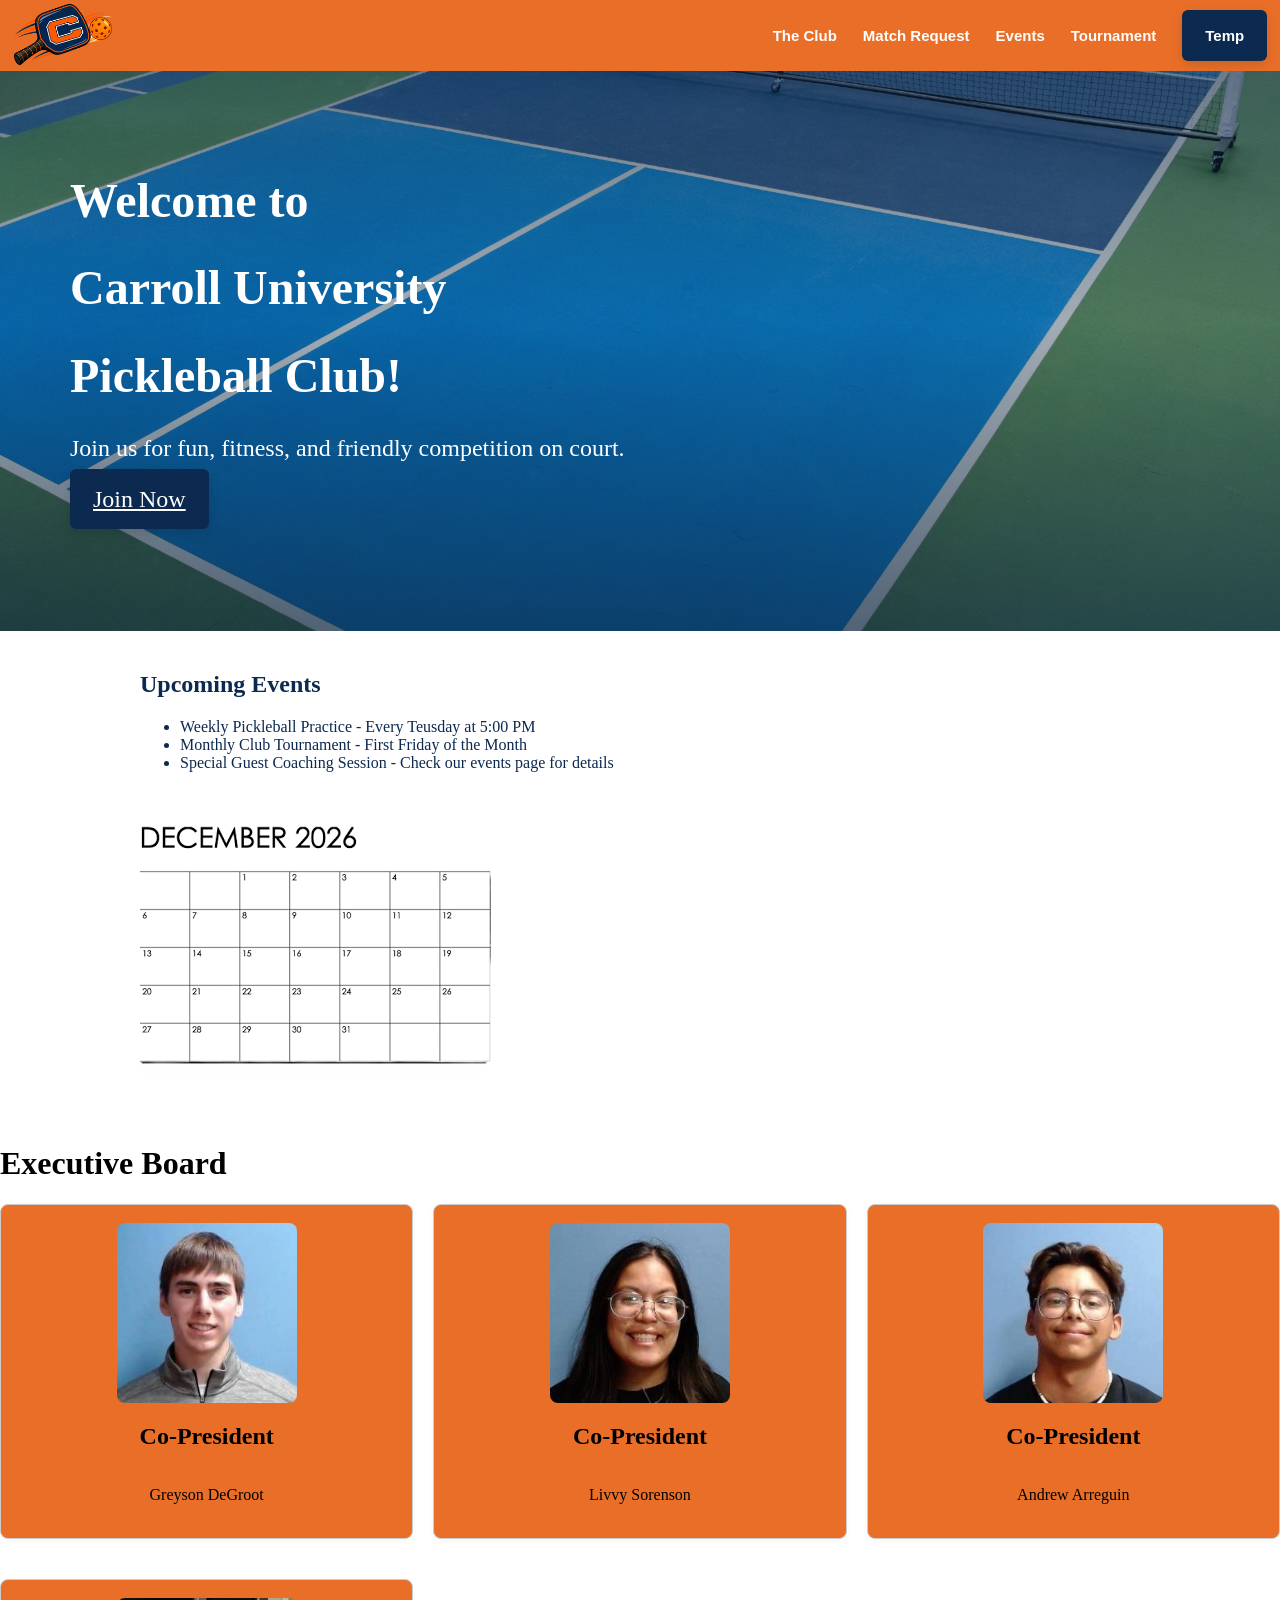
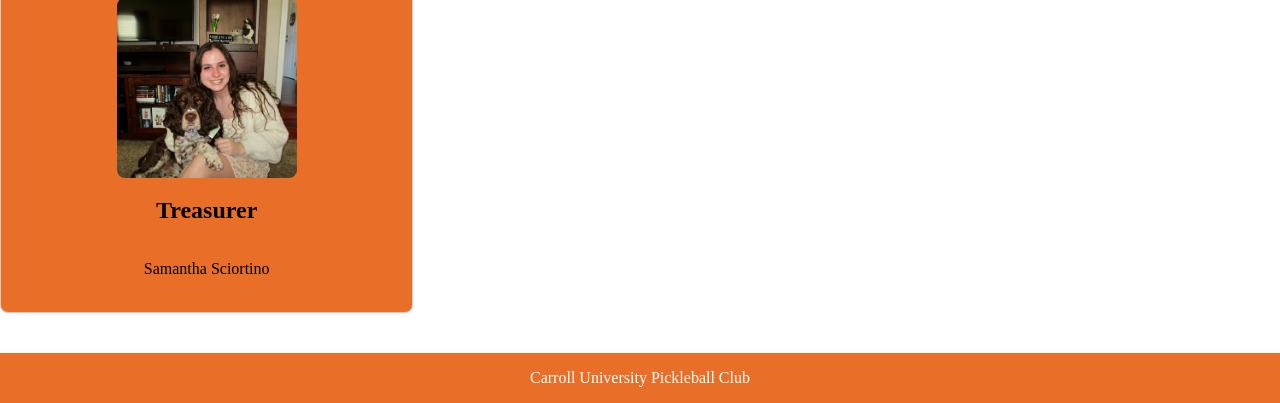
<file: index.html>
<!DOCTYPE html>
<html lang="eng">

    <head>
        <meta charset="UTF-8">
        <meta name="viewport" content = "width=device-width, initial-scale=1.0">
        <title>Carroll University PickleBall Club</title>
        <link rel="stylesheet" href="css/style.css">
    </head>
<body> 
    <header class="site-header">
        <a href="index.html" class="logo">
            <img src="images/logo.png" alt="Pickleball Club Logo">
        </a>

        <nav class="navigation">
            <a href="index.html">The Club</a>
            <a href="sign-up.html">Match Request</a>
            <a href="events.html">Events</a>
            <a href="tour.html">Tournament</a>
            <a href="temp.html" class="join-button">Temp</a>
        </nav>
    </header>

    <main class="hero">
        <div class="hero-content">
            <h1>Welcome to </h1>
            <h1>Carroll University </h1>
            <h1>Pickleball Club!</h1>
            <p>Join us for fun, fitness, and friendly competition on court.</p>
            <a href="sign-up.html" class="join-button">Join Now</a>
        </div>
    </main>

    <main class="container" id="calender">
        <section class="card featured" id="calender">
            <h2>Upcoming Events</h2>
            <ul>
                <li>Weekly Pickleball Practice - Every Teusday at 5:00 PM</li>
                <li>Monthly Club Tournament - First Friday of the Month</li>
                <li>Special Guest Coaching Session - Check our events page for details</li>
            </ul>
        </section>
        <img src="images/event-image.jpg" alt="Temporary Event Image">
    </main>

    <main class="exec-board" id="exec">
        <h1>Executive Board</h1>
        <div class="exec-grid">
            <section class="exec-card">
                <img src="images/greyson.jpg" alt="Greyson DeGroot">
                <h2>Co-President</h2>
                <p>Greyson DeGroot</p>
            </section>

            <section class="exec-card">
                <img src="images/livvy.jpg" alt="Livvy Sorenson">
                <h2>Co-President</h2>
                <p>Livvy Sorenson</p>
            </section>

            <section class="exec-card">
                <img src="images/andrew.jpg" alt="Andrew Arreguin">
                <h2>Co-President</h2>
                <p>Andrew Arreguin</p>
            </section>

            <section class="exec-card">
                <img src="images/sam.jpeg" alt="Samantha Sciortino">
                <h2>Treasurer</h2>
                <p>Samantha Sciortino</p>
            </section>
        </div>

    <footer>Carroll University Pickleball Club</footer>
</body>
</html>
</file>
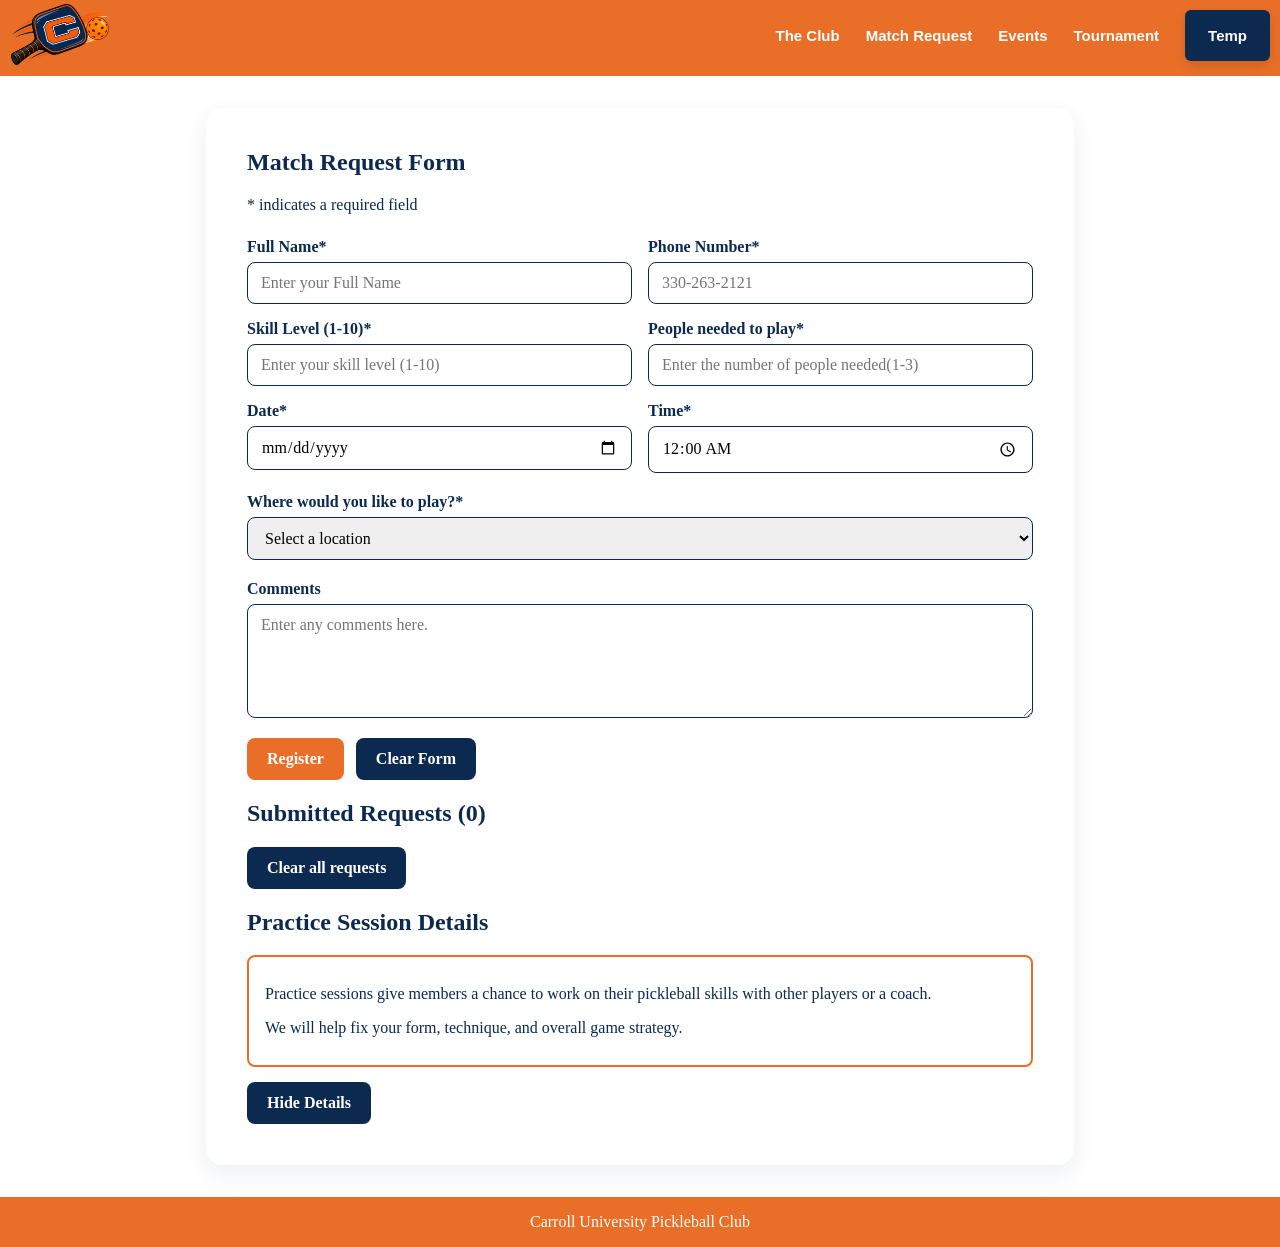
<file: sign-up.html>
<!DOCTYPE html>
<html lang="en">

<head>
    <meta charset="UTF-8">
    <meta name="viewport" content="width=device-width, initial-scale=1.0">
    <title>CU-Pickleball Match Request</title>
    <link rel="stylesheet" href="css/sign-up-style.css">
    <script src="js/sign-up.js" defer></script>
</head>

<body>

    <header class="site-header">
        <a href="index.html" class="logo">
            <img src="images/logo.png" alt="Pickleball Club Logo">
        </a>

        <nav class="navigation">
            <a href="index.html">The Club</a>
            <a href="sign-up.html">Match Request</a>
            <a href="events.html">Events</a>
            <a href="tour.html">Tournament</a>
            <a href="temp.html" class="join-button">Temp</a>
        </nav>
    </header>

    <main class="signup-main">
        <section class="signup-card" id="signup-request" aria-labelledby="signup-heading">
            <h2 class="signup-heading" id="signup-heading">Match Request Form</h2>
            <p class="signup-intro">* indicates a required field</p>

            <form class="signup-form" id="request-form">
                <div class="form-grid">
                    <div class="form-field">
                        <label for="name">Full Name*</label>
                        <input id="name" name="fullName" placeholder="Enter your Full Name" type="text" minlength="2" maxlength="50" required>
                    </div>
                    

                    <!-- <div class="form-field">
                        <label for="email">Email Address</label>
                        <input id="email" name="email" type="email" placeholder="name@example.com" required>
                    </div> -->

                    

                    <div class="form-field">
                        <label for="phone">Phone Number*</label>
                        <input id="phone" name="phone" type="tel" placeholder="330-263-2121"
                            pattern="[0-9]{3}-[0-9]{3}-[0-9]{4}" aria-describedby="phone-help" required>
                    </div>

                    <div class="form-field">
                        <label for="skill">Skill Level (1-10)*</label>
                        <input id="skill" name="skillLevel" type="number" placeholder="Enter your skill level (1-10)" min="1" max="10" step="1" required>
                    </div>

                    <!-- <div class="form-field">
                        <label for="equipment">What equipment do you have?</label>
                        <input id="equipment" name="equipment " type="text" placeholder="Pattles,Balls,ect..." required>
                    </div> -->

                    <div class="form-field">
                        <label for="peopleNeeded">People needed to play* </label>
                        <input id="peopleNeeded" name="peopleNeeded" type="number" placeholder="Enter the number of people needed(1-3)" min="1" max="3" step="1" required>
                </div>

                    <div class="form-field">
                        <label for="date">Date*</label>
                        <input id="date" name="date" type="date" placeholder="Enter the date you are available" min="1" max="10" step="1" required>
                    </div>

                    <div class="form-field">
                        <label for="time">Time*</label>
                        <input id="time" name="time" type="time" value="00:00" placeholder="Enter the time you are available" step="60" required>
                    </div>

                    
                
                </div>

                

                <!-- <fieldset class="form-options">
                    <legend>What is your favorite type of pickleball game?</legend>
                    <label><input type="radio" name="favoriteGame" value="singles" required> Singles</label>
                    <label><input type="radio" name="favoriteGame" value="doubles"> Doubles</label>
                    <label><input type="radio" name="favoriteGame" value="king-of-the-court"> King of the Court</label>
                </fieldset> -->

                <div class="form-field">
                    <label for="session">Where would you like to play?*</label>
                    <select id="session" name="session" required>
                        <option value="" selected disabled>Select a location</option>
                        <option value="Ganfield">Ganfield</option>
                        <option value="Van Male">Van Male</option>
                        <option value="Tennis Courts">Tennis Courts</option>
                        <option value="Buchner Park">Buchner Park</option>
                    </select>
                </div>

                <!-- <fieldset class="form-options">
                    <legend>What equipment do you have?</legend>
                    <label><input type="checkbox" name="equipment" value="pickleballs"> Pickleballs</label>
                    <label><input type="checkbox" name="equipment" value="paddles"> Paddles</label>
                    <label><input type="checkbox" name="equipment" value="nets"> Nets</label>
                    <label><input type="checkbox" name="equipment" value="scoresheets"> Scoresheets</label>
                    <label><input type="text" name="equipment" value="Other" placeholder="Specify other equipment"> </label>
                </fieldset> -->

                <!-- <div class="form-field">
                    <label for="session">Request a Practice Session with a Coach</label>
                    <select id="session" name="session">
                        <option value="">No session</option>
                        <option value="2pm">2:00 PM Session</option>
                        <option value="230pm">2:30 PM Session</option>
                        <option value="3pm">3:00 PM Session</option>
                        <option value="330pm">3:30 PM Session</option>
                        <option value="4pm">4:00 PM Session</option>
                        <option value="430pm">4:30 PM Session</option>
                        <option value="5pm">5:00 PM Session</option>
                        <option value="530pm">5:30 PM Session</option>
                    </select>
                </div> -->

                

                <div class="form-field">
                    <label for="comments">Comments</label>
                    <textarea id="comments" name="comments" rows="5"
                        placeholder="Enter any comments here."></textarea>
                </div>

                <div class="form-actions">
                    <button class="submit-button" type="submit">Register</button>
                    <button class="reset-button" type="reset">Clear Form</button>
                </div>

            </form>

            <p id="formFeedback" role="status" aria-live="polite"></p>
            <h2 class="section-heading">Submitted Requests (<span id="requestCount">0</span>)</h2>

            <ul id="requestList" class="request-list"></ul>

            <div class="form-actions">
                <button id="clearRequests" class="section-button" type="button">Clear all requests</button>
            </div>

            <h2 class="section-heading">Practice Session Details</h2>

            <div id="details" class="practice-details">
                <p>Practice sessions give members a chance to work on their pickleball skills with other players or a coach.</p>
                <p>We will help fix your form, technique, and overall game strategy.</p>
            </div>

            <div class="form-actions">
                <button id="toggleDetails" class="section-button" type="button">Hide Details</button>
            </div>

        </section>
    </main>

    <footer>Carroll University Pickleball Club</footer>

</body>

</html>
</file>
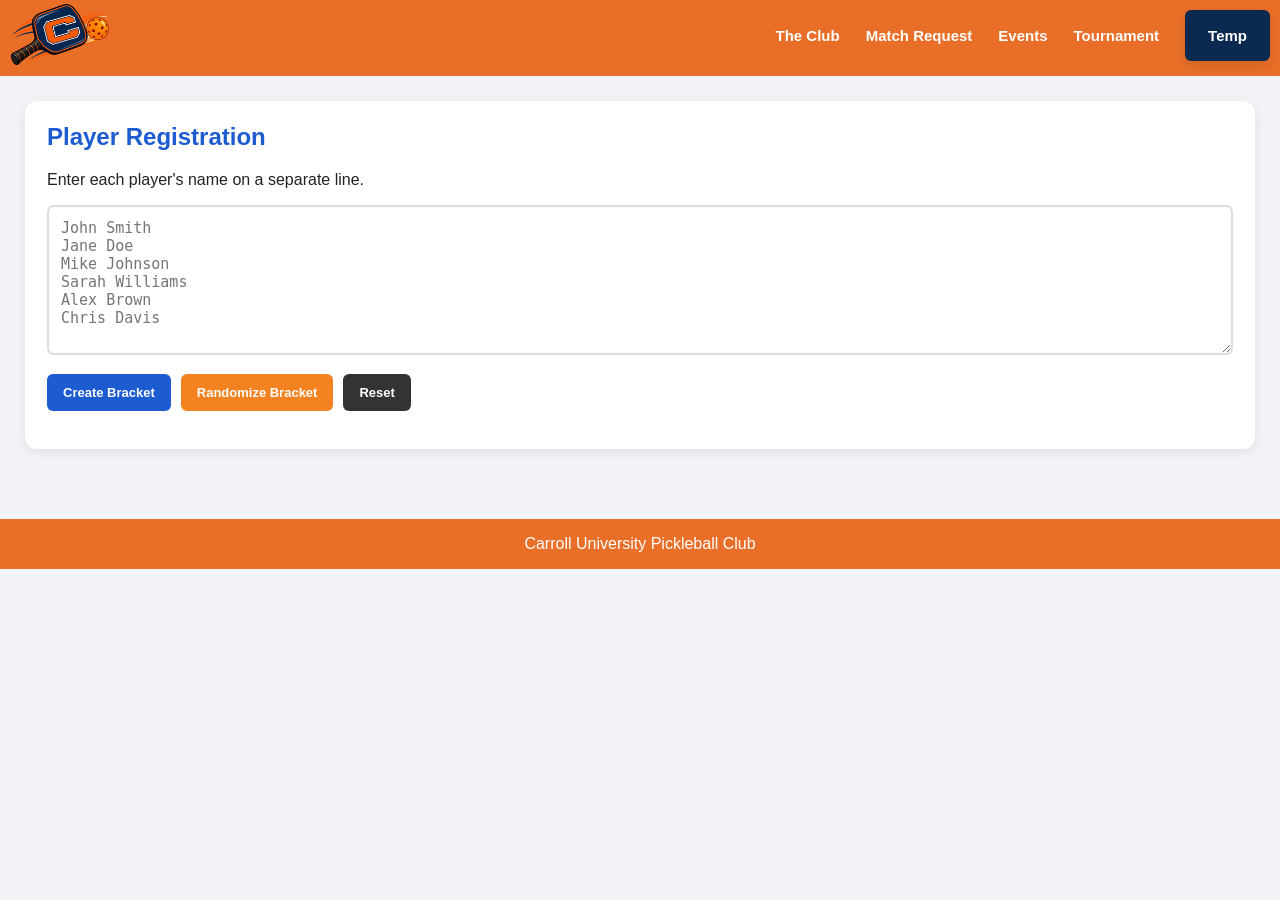
<file: tour.html>
<!DOCTYPE html>
<html lang="en">

<head>
    <meta charset="UTF-8">
    <meta name="viewport" content="width=device-width, initial-scale=1.0">

    <title>CU-Pickleball Tournament</title>

    <link rel="stylesheet" href="css/tour.css">
</head>

<body>

    <header class="site-header">
        <a href="index.html" class="logo">
            <img src="images/logo.png" alt="Pickleball Club Logo">
        </a>

        <nav class="navigation">
            <a href="index.html">The Club</a>
            <a href="sign-up.html">Match Request</a>
            <a href="events.html">Events</a>
            <a href="tour.html">Tournament</a>
            <a href="temp.html" class="join-button">Temp</a>
        </nav>
    </header>

    <div class="container">

        <!-- PLAYER REGISTRATION -->

        <div class="section">

            <h2>Player Registration</h2>

            <p>Enter each player's name on a separate line.</p>

            <textarea id="playerNames"
                placeholder="John Smith&#10;Jane Doe&#10;Mike Johnson&#10;Sarah Williams&#10;Alex Brown&#10;Chris Davis"></textarea>

            <div class="button-group">

                <button class="primary-btn" onclick="createBracket(false)">
                    Create Bracket
                </button>

                <button class="orange-btn" onclick="createBracket(true)">
                    Randomize Bracket
                </button>

                <button class="reset-btn" onclick="resetTournament()">
                    Reset
                </button>

            </div>

            <p id="message"></p>

        </div>

        <!-- TOURNAMENT INFORMATION -->

        <div class="section" id="tournamentSection" style="display:none;">

            <h2>Tournament Information</h2>

            <div class="tournament-info">

                <div class="info-card">
                    <h3>Total Players</h3>
                    <p id="totalPlayers">0</p>
                </div>

                <div class="info-card">
                    <h3>Total Rounds</h3>
                    <p id="totalRounds">0</p>
                </div>

                <div class="info-card">
                    <h3>Matches Completed</h3>
                    <p id="completedMatches">0</p>
                </div>

            </div>

            <div class="button-group">

                <button class="orange-btn" id="scoreToggle" onclick="toggleScores()">
                    Hide Scores
                </button>

            </div>

            <p>
                Select the winner of each match.
                Winners automatically advance to the next round.
            </p>

        </div>

        <!-- BRACKET -->

        <div class="section" id="bracketSection" style="display:none;">

            <h2 style="text-align:center;">
                Tournament Bracket
            </h2>

            <p style="text-align:center;">
                Follow the orange connection lines to see where
                each winner advances.
            </p>

            <div class="bracket-wrapper" id="bracketWrapper">

                <div class="bracket" id="bracket">

                </div>

            </div>

            <!-- THIRD PLACE MATCH -->

            <div class="third-place" id="thirdPlace" style="display:none;">

                <h2>🥉 THIRD PLACE MATCH</h2>

                <p style="text-align:center;">
                    The two semifinal losers compete for third place.
                </p>

                <div class="third-match" id="thirdMatch">

                </div>

            </div>

            <!-- CHAMPION -->

            <!-- TOURNAMENT PODIUM -->

            <div class="champion" id="champion">

                <h2> TOURNAMENT RESULTS </h2>

                <div class="podium">

                    <!-- SECOND PLACE -->

                    <div class="podium-place second">

                        <div class="podium-medal">🥈</div>

                        <h3>2ND PLACE</h3>

                        <div class="podium-name" id="secondName">
                            Waiting
                        </div>

                        <div class="podium-score" id="secondScore"></div>

                        <div class="podium-block">
                            2
                        </div>

                    </div>

                    <!-- FIRST PLACE -->

                    <div class="podium-place first">

                        <div class="podium-medal">🥇</div>

                        <h3>1ST PLACE</h3>

                        <div class="podium-name" id="firstName">
                            Waiting
                        </div>

                        <div class="podium-score" id="firstScore"></div>

                        <div class="podium-block">
                            1
                        </div>

                    </div>

                    <!-- THIRD PLACE -->

                    <div class="podium-place third">

                        <div class="podium-medal">🥉</div>

                        <h3>3RD PLACE</h3>

                        <div class="podium-name" id="thirdName">
                            Waiting
                        </div>

                        <div class="podium-score" id="thirdScore"></div>

                        <div class="podium-block">
                            3
                        </div>

                    </div>

                </div>

                <p class="podium-footer">
                    Carroll University Pickleball Club
                    <br>
                    Congratulations to all tournament participants!
                </p>

            </div>

        </div>

    </div>

    <footer>Carroll University Pickleball Club</footer>

    <script src="js/tour.js" defer></script>

</body>

</html>
</file>
<file: css/style.css>
body {
    margin: 0;
}

/* Main navigation bar */
.site-header {
    display: flex;
    justify-content: space-between;
    align-items: center;
    padding: 2px 1%;
    background-color: #e96f28;
    min-height: 65px;
    box-sizing: border-box;
}

/* Logo */
.logo img {
    display: block;
    width: 100px;
    height: auto;
}

/* Navigation links */
.navigation {
    background-color: #e96f28 ;
    display: flex;
    align-items: center;
    gap: 26px;
}

.navigation a {
    color: white;
    text-decoration: none;
    font-family: Arial, sans-serif;
    font-size: 15px;
    font-weight: 600;
    white-space: nowrap;
}

/* Hover effect for regular links */
.navigation a:not(.join-button):hover {
    color: #0C2950;
}

/* Join Friends button */
.navigation .join-button {
    background-color: #0C2950 ;
    color: #ffffff;
    padding: 17px 23px;
    border-radius: 6px;
    box-shadow: 0 4px 12px rgba(0, 0, 0, 0.12);
    transition: background-color 0.2s ease;
}

.navigation .join-button:hover {
    background-color: #0C2950;
}

/*Main content area */
.hero {
    display: flex;
    min-height: 420px;
    padding: 70px;
    background-color: #0C2950;
    background-image: linear-gradient(180deg, rgba(15, 39, 64, .6) 0%, rgba(15, 39, 64, .38) 45%, rgba(15, 39, 64, .72) 100%), url('../images/pickleball-court.jpg');
    background-position: center;
    background-size: cover;
    background-repeat: no-repeat;
}

.hero-content {
    font-size: 24px;
    text-align: left;
    color: #ffffff;
}


.hero-content .join-button {
    background-color: #0C2950;
    color: #ffffff;
    padding: 17px 23px;
    border-radius: 6px;
    box-shadow: 0 4px 12px rgba(0, 0, 0, 0.12);
    transition: background-color 0.2s ease;
}

.container {
    width: 90%;
    max-width: 1000px;
    margin: 0 auto;
    padding: 20px 0;
    color: #0C2950;
}

.exec-grid {
    display: grid;
    grid-template-columns: 1fr;
    gap: 20px; 
}

.exec-card {
    border: 1px solid #cccccc;
    background: #e96f28;
    padding: 18px;
    margin-bottom: 20px;
    border-radius: 8px;
    box-shadow: 0 2px 6px rgba(0, 0, 0, 0.04);
    display: flex;
    flex-direction: column;
    align-items: center;
    text-align: center;
}

.exec-card img {
    width: 180px;
    height: 180px;
    object-fit: cover;
    border-radius: 8px;
    display: block;
}

footer {
    background: #e96f28;
    color: #ffffff;
    text-align: center;
    padding: 16px;
    margin-top: 20px;
}

@media (min-width: 600px) {

    .exec-grid {
        grid-template-columns: 1fr 1fr;
    }
}

@media (min-width: 900px) {

    .exec-grid {
        grid-template-columns: repeat(3, 1fr);
    }
    
}


@media (max-width: 900px){
    .site-header {
        flex-direction: column;
        gap: 16px;
        padding: 15px;
    }

    .navigation {
        flex-wrap: wrap;
        justify-content: center;
        gap: 16px;
    }
}

@media (max-width: 600px){
    .navigation {
        flex-direction: column;
        gap: 18px;
    }

    .navigation .join-button {
        display: inline-block;
    }
}
</file>
<file: css/sign-up-style.css>
* {
    box-sizing: border-box;
}

body {
    margin: 0;
}

header {
    background: #0c2950;
    color: #ffffff;
    text-align: center;
    padding: 24px 16px;
    border-bottom: 5px solid #e96f28;
}

/* Main navigation bar */
.site-header {
    display: flex;
    justify-content: space-between;
    align-items: center;
    padding: 2px 10px;
    background-color: #e96f28;
    min-height: 65px;
    box-sizing: border-box;
}

/* Logo */
.logo img {
    display: block;
    width: 100px;
    height: auto;
}

/* Navigation links */
.navigation {
    background-color: #e96f28 ;
    display: flex;
    align-items: center;
    gap: 26px;
}

.navigation a {
    color: white;
    text-decoration: none;
    font-family: Arial, sans-serif;
    font-size: 15px;
    font-weight: 600;
    white-space: nowrap;
}

/* Hover effect for regular links */
.navigation a:not(.join-button):hover {
    color: #0C2950;
}

/* Join Friends button */
.navigation .join-button {
    background-color: #0C2950 ;
    color: #ffffff;
    padding: 17px 23px;
    border-radius: 6px;
    box-shadow: 0 4px 12px rgba(0, 0, 0, 0.12);
    transition: background-color 0.2s ease;
}

.signup-main {
    max-width: 900px;
    margin: 32px auto;
    padding: 0 16px;
}

.signup-card {
    padding: clamp(20px, 4vw, 40px);
    background: #fff;
    border: 1px solid #ffffff;
    border-radius: 16px;
    box-shadow: 0 8px 24px rgba(12, 41, 80, 0.08);
}

.signup-heading {
    margin-top: 0;
    color: #0c2950;
}

.signup-intro {
    margin-bottom: 24px;
    color: #0c2950;
}

.signup-form {
    display: grid;
    gap: 20px;
}

.form-grid {
    display: grid;
    grid-template-columns: repeat(2, minmax(0, 1fr));
    gap: 16px;
}

.form-field {
    display: grid;
    align-content: start;
    gap: 6px;
}

.form-field label,
.form-options legend {
    font-weight: 600;
    color: #0c2950;
}

.form-field input,
.form-field select,
.form-field textarea {
    box-sizing: border-box;
    width: 100%;
    padding: 11px 13px;
    border: 1px solid #0c2950;
    border-radius: 8px;
    font: inherit;
}

.form-field input:focus,
.form-field select:focus,
.form-field textarea:focus {
    outline: 3px solid rgba(233, 111, 40, 0.25);
    border-color: #e96f28;
}

.field-help {
    margin: 0;
    color: #0c2950;
    font-size: 14px;
}

.form-options {
    display: flex;
    flex-wrap: wrap;
    gap: 12px 20px;
    margin: 0;
    padding: 16px;
    border: 1px solid #0c2950;
    border-radius: 10px;
}

.form-options legend {
    padding: 0 6px;
}

.form-options label {
    display: inline-flex;
    align-items: center;
    gap: 6px;
}

.form-actions {
    display: flex;
    flex-wrap: wrap;
    gap: 12px;
}

/* button shapes */
.form-actions button {
    padding: 12px 20px;
    border: 0;
    border-radius: 8px;
    font: inherit;
    font-weight: 600;
    cursor: pointer;
} 

.submit-button {
    color: #fff;
    background: #e96f28;
}

.reset-button {
    color: #fff;
    background: #0c2950;
    border: 1px solid #0c2950 ;
}


footer {
    background: #e96f28;
    color: #ffffff;
    text-align: center;
    padding: 16px;
    margin-top: 20px;
}

.success {
    color: green;
    font-weight: bold;
}

.error {
    color: red;
    font-weight: bold;
}

.hidden {
    display: none;
}


/* Section headings */
.section-heading {
    color: #0c2950;
}

/* Submitted requests */
.request-list {
    padding-left: 20px;
    color: #0c2950;
}

.request-list li {
    margin: 10px 0;
    padding: 12px;;
    border: 1px solid #0c2950;
    border-radius: 8px;
} 

/* bottom buttons */
.section-button {
    background-color: #0c2950;
    color: white;
} 

/* Practice details */
.practice-details {
    border: 2px solid #e96f28;
    padding: 12px 16px;
    border-radius: 8px;
    color: #0c2950;
    margin-bottom: 15px;
} 

/* js class */
.remove-button {
    background-color: #e96f28;
    color: white;
    border: none;
    border-radius: 6px;
    font-weight: 600;
    margin-left: 10px;
}


@media (max-width: 900px){
    .site-header {
        flex-direction: column;
        gap: 16px;
        padding: 15px;
    }

    .navigation {
        flex-wrap: wrap;
        justify-content: center;
        gap: 16px;
    }
}

@media (max-width: 600px){
    .navigation {
        flex-direction: column;
        gap: 18px;
    }

    .form-grid {
        grid-template-columns: 1fr;
    }

}
</file>
<file: css/tour.css>
* {
    box-sizing: border-box;
}

header {
    background: #0c2950;
    color: #ffffff;
    text-align: center;
    padding: 24px 16px;
    border-bottom: 5px solid #e96f28;
}

/* Main navigation bar */
.site-header {
    display: flex;
    justify-content: space-between;
    align-items: center;
    padding: 2px 10px;
    background-color: #e96f28;
    min-height: 65px;
    box-sizing: border-box;
}

/* Logo */
.logo img {
    display: block;
    width: 100px;
    height: auto;
}

/* Navigation links */
.navigation {
    background-color: #e96f28 ;
    display: flex;
    align-items: center;
    gap: 26px;
}

.navigation a {
    color: white;
    text-decoration: none;
    font-family: Arial, sans-serif;
    font-size: 15px;
    font-weight: 600;
    white-space: nowrap;
}

/* Hover effect for regular links */
.navigation a:not(.join-button):hover {
    color: #0C2950;
}

/* Join Friends button */
.navigation .join-button {
    background-color: #0C2950 ;
    color: #ffffff;
    padding: 17px 23px;
    border-radius: 6px;
    box-shadow: 0 4px 12px rgba(0, 0, 0, 0.12);
    transition: background-color 0.2s ease;
}

body {
    margin: 0;
    font-family: Arial, sans-serif;
    background: #f1f3f7;
    color: #222;
}


.container {
    max-width: 1600px;
    margin: auto;
    padding: 25px;
}

.section {
    background: white;
    padding: 22px;
    border-radius: 12px;
    margin-bottom: 25px;
    box-shadow: 0 3px 12px rgba(0, 0, 0, 0.08);
}

h2 {
    color: #1d5bd1;
    margin-top: 0;
}

textarea {
    width: 100%;
    min-height: 150px;
    padding: 12px;
    border: 2px solid #ddd;
    border-radius: 7px;
    font-size: 15px;
    resize: vertical;
}

textarea:focus {
    outline: none;
    border-color: #1d5bd1;
}

.button-group {
    display: flex;
    flex-wrap: wrap;
    gap: 10px;
    margin-top: 15px;
}

button {
    padding: 11px 16px;
    border: none;
    border-radius: 6px;
    cursor: pointer;
    font-weight: bold;
    font-size: 13px;
    transition: 0.2s;
}

button:hover {
    opacity: 0.85;
}

button:disabled {
    cursor: default;
    opacity: 0.55;
}

.primary-btn {
    background: #1d5bd1;
    color: white;
}

.orange-btn {
    background: #f58220;
    color: white;
}

.reset-btn {
    background: #333;
    color: white;
}

.tournament-info {
    display: flex;
    gap: 15px;
    flex-wrap: wrap;
    margin-bottom: 20px;
}

.info-card {
    flex: 1;
    min-width: 130px;
    background: #eaf0ff;
    border-left: 5px solid #1d5bd1;
    padding: 15px;
    border-radius: 7px;
}

.info-card h3 {
    margin: 0;
    font-size: 13px;
    color: #555;
}

.info-card p {
    font-size: 23px;
    font-weight: bold;
    margin: 8px 0 0;
    color: #1d5bd1;
}

.bracket-wrapper {
    width: 100%;
    overflow-x: auto;
    padding: 15px 10px 30px;
}

.bracket {
    position: relative;
    display: flex;
    justify-content: center;
    align-items: flex-start;
    gap: 55px;
    width: max-content;
    min-width: 100%;
    margin: auto;
    padding: 0 20px 10px;
}

.round {
    width: 255px;
    flex-shrink: 0;
    position: relative;
    z-index: 1;
}

.round h3 {
    background: #1d5bd1;
    color: white;
    padding: 13px;
    border-radius: 7px;
    text-align: center;
    margin: 0 0 12px;
    height: 43px;
    font-size: 14px;
}

.round-body {
    position: relative;
}

.match {
    position: absolute;
    left: 0;
    right: 0;
    height: 140px;
    background: white;
    border: 2px solid #d5d5d5;
    border-radius: 9px;
    padding: 9px;
    box-shadow: 0 2px 6px rgba(0, 0, 0, 0.07);
    overflow: hidden;
}

.match-number {
    font-size: 11px;
    color: #777;
    margin-bottom: 5px;
}

.player {
    background: #f1f3f7;
    border: 1px solid #ddd;
    padding: 7px;
    margin: 4px 0;
    border-radius: 5px;
    font-size: 12px;
    display: flex;
    justify-content: space-between;
    align-items: center;
    gap: 5px;
    min-height: 29px;
}

.player span {
    overflow: hidden;
    text-overflow: ellipsis;
    white-space: nowrap;
}

.player.winner {
    background: #e2f5e7;
    border: 2px solid #259b49;
    font-weight: bold;
}

.player.loser {
    opacity: 0.5;
}

.player button {
    padding: 5px 8px;
    font-size: 10px;
    background: #f58220;
    color: white;
    flex-shrink: 0;
}

.score-input {
    width: 100%;
    padding: 6px;
    border: 1px solid #ddd;
    border-radius: 5px;
    margin-top: 5px;
    font-size: 11px;
}

.match-status {
    font-size: 10px;
    color: #777;
    margin-top: 4px;
}

.bye {
    background: #fff1e3;
    border-color: #f58220;
}

.bye-label {
    color: #c7660b;
    font-weight: bold;
    font-size: 11px;
}

.connector-lines {
    position: absolute;
    left: 0;
    top: 0;
    pointer-events: none;
    z-index: 0;
    overflow: visible;
}

.connector-lines path {
    fill: none;
    stroke: #f58220;
    stroke-width: 2.5;
    stroke-linecap: round;
    stroke-linejoin: round;
}

.hide-scores .score-input {
    display: none;
}

.third-place {
    margin-top: 35px;
    padding: 25px;
    border: 3px solid #f58220;
    border-radius: 12px;
    background: #fff9f3;
    max-width: 500px;
    margin-left: auto;
    margin-right: auto;
}

.third-place h2 {
    color: #f58220;
    text-align: center;
}

.third-match {
    background: white;
    border: 2px solid #ddd;
    border-radius: 9px;
    padding: 15px;
}

.third-match .player {
    font-size: 14px;
    padding: 10px;
}

.third-match .player button {
    font-size: 11px;
}

.third-match .score-input {
    font-size: 13px;
    padding: 9px;
}

.champion {
    background: #fff1e3;
    border: 3px solid #f58220;
    padding: 30px;
    border-radius: 12px;
    text-align: center;
    margin-top: 25px;
    display: none;
}

.champion h2 {
    color: #f58220;
    font-size: 26px;
}

.champion-name {
    font-size: 30px;
    font-weight: bold;
    color: #1d5bd1;
}

.third-winner {
    font-size: 21px;
    font-weight: bold;
    color: #f58220;
    margin-top: 15px;
}

footer {
    background: #1d5bd1;
    color: white;
    text-align: center;
    padding: 20px;
    margin-top: 35px;
}

.podium {
    display: flex;
    justify-content: center;
    align-items: flex-end;
    gap: 12px;
    max-width: 750px;
    margin: 40px auto 20px;
    text-align: center;
}

.podium-place {
    flex: 1;
    min-width: 0;
    display: flex;
    flex-direction: column;
    align-items: center;
}

.podium-medal {
    font-size: 42px;
    margin-bottom: 8px;
}

.podium-place h3 {
    font-size: 15px;
    margin: 5px 0 10px;
}

.podium-name {
    font-size: 17px;
    font-weight: bold;
    color: #1d5bd1;
    overflow-wrap: anywhere;
    margin-bottom: 8px;
}

.podium-score {
    font-size: 13px;
    color: #555;
    margin-bottom: 10px;
}

.podium-block {
    width: 100%;
    display: flex;
    justify-content: center;
    align-items: center;
    font-size: 38px;
    font-weight: bold;
    color: white;
    border-radius: 8px 8px 0 0;
}

.podium-place.first .podium-block {
    height: 180px;
    background: #f58220;
}

.podium-place.first h3 {
    color: #f58220;
}

.podium-place.second .podium-block {
    height: 125px;
    background: #1d5bd1;
}

.podium-place.third .podium-block {
    height: 90px;
    background: #777;
}

.podium-footer {
    text-align: center;
    font-weight: bold;
    margin-top: 25px;
    color: #1d5bd1;
    line-height: 1.8;
}

footer {
    background: #e96f28;
    color: #ffffff;
    text-align: center;
    padding: 16px;
    margin-top: 20px;
}

@media (max-width: 500px) {

    .podium {
        gap: 5px;
    }

    .podium-medal {
        font-size: 30px;
    }

    .podium-place h3 {
        font-size: 11px;
    }

    .podium-name {
        font-size: 12px;
    }

    .podium-score {
        font-size: 10px;
    }

    .podium-place.first .podium-block {
        height: 140px;
    }

    .podium-place.second .podium-block {
        height: 100px;
    }

    .podium-place.third .podium-block {
        height: 70px;
    }

}

@media (max-width: 600px) {

    header h1 {
        font-size: 24px;
    }

    .container {
        padding: 12px;
    }

    .section {
        padding: 15px;
    }

}
</file>
